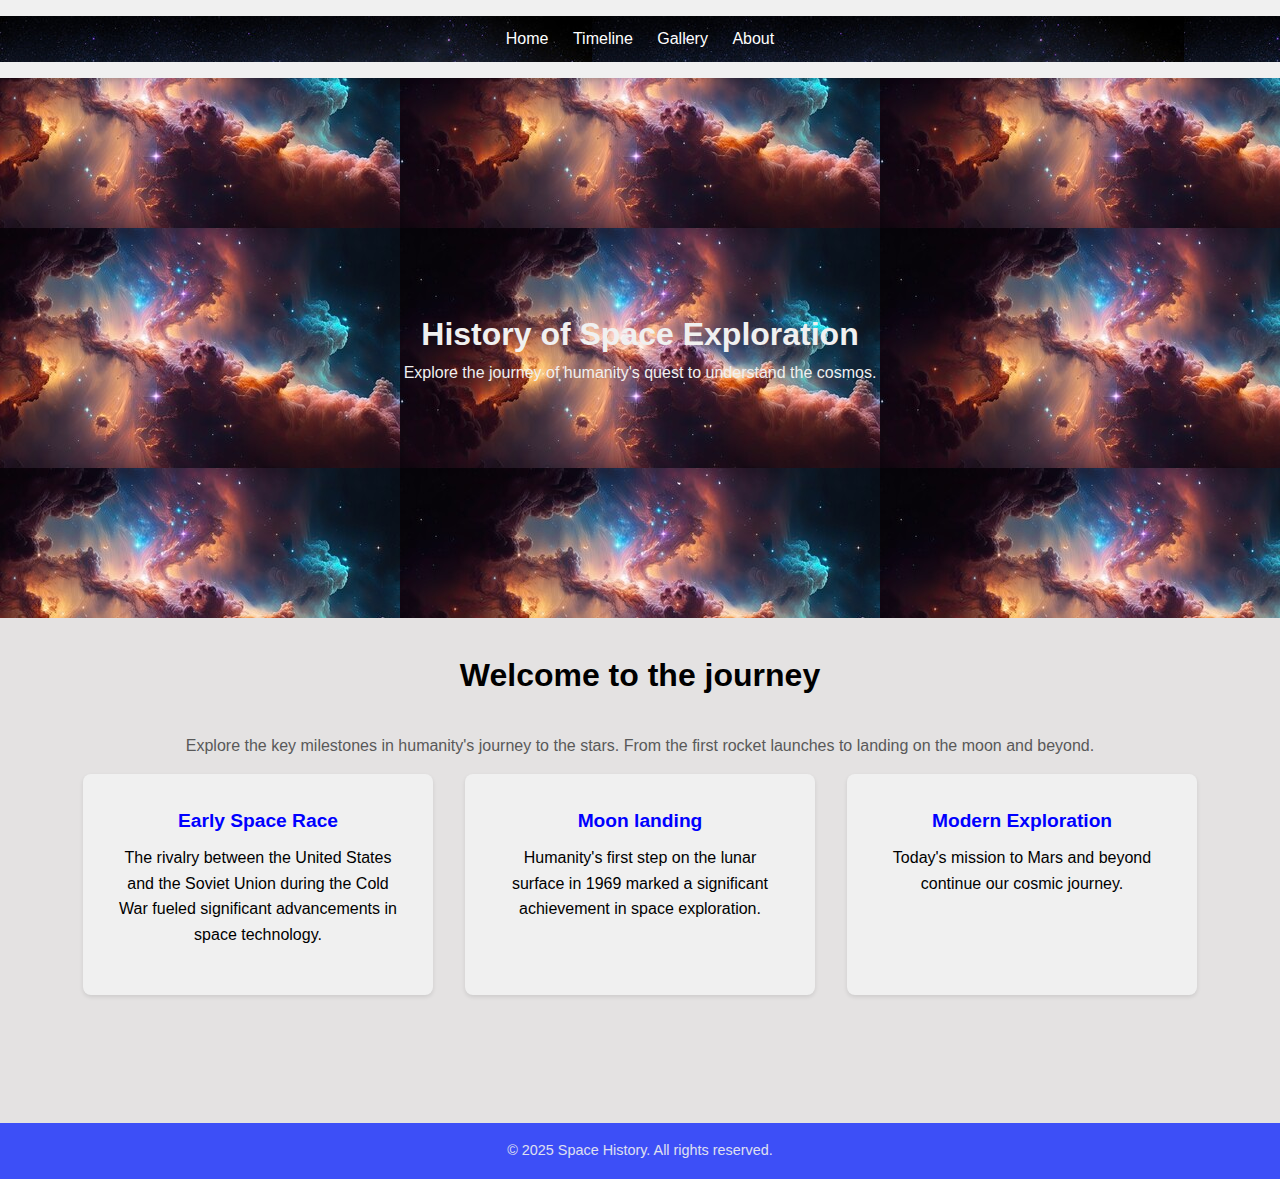
<file: Project 2.0/index.html>
<!DOCTYPE html>
<html lang="en">

<head>
    <meta charset="UTF-8">
    <meta name="viewport" content="width=device-width, initial-scale=1.0">
    <title>History of Space Exploration </title>
    <link rel="stylesheet" href="style.css">
</head>

<body>


    <header>
        <nav>
            <a href="index.html">Home</a>
            <a href="timeline.html">Timeline</a>
            <a href="gallery.html">Gallery</a>
            <a href="about.html">About</a>

        </nav>

    </header>

    <section class="hero">
        <div class="hero-content">
            <h1>History of Space Exploration</h1>
            <p>Explore the journey of humanity's quest to understand the cosmos.</p>
        </div>
    </section>

    <main class="container">
        <section class="intro-section">
            <h2>Welcome to the journey</h2>
            <p>Explore the key milestones in humanity's journey to the stars. From the first rocket launches to landing
                on the moon and beyond.</p>

            <div class="feature-cards">
                <div class="cards">
                    <h3>Early Space Race</h3>
                    <P>The rivalry between the United States and the Soviet Union during the Cold War fueled significant
                        advancements in space technology.</P>

                </div>
                <div class="cards">
                    <h3>Moon landing</h3>
                    <p>Humanity's first step on the lunar surface in 1969 marked a significant achievement in space
                        exploration.</p>
                </div>

                <div class="cards">
                    <h3>Modern Exploration</h3>
                    <p>Today's mission to Mars and beyond continue our cosmic journey.</p>
                </div>
            </div>
        </section>

    </main>

    <footer>
        <p>&copy; 2025 Space History. All rights reserved.</p>
    </footer>

</body>

</html>
</file>
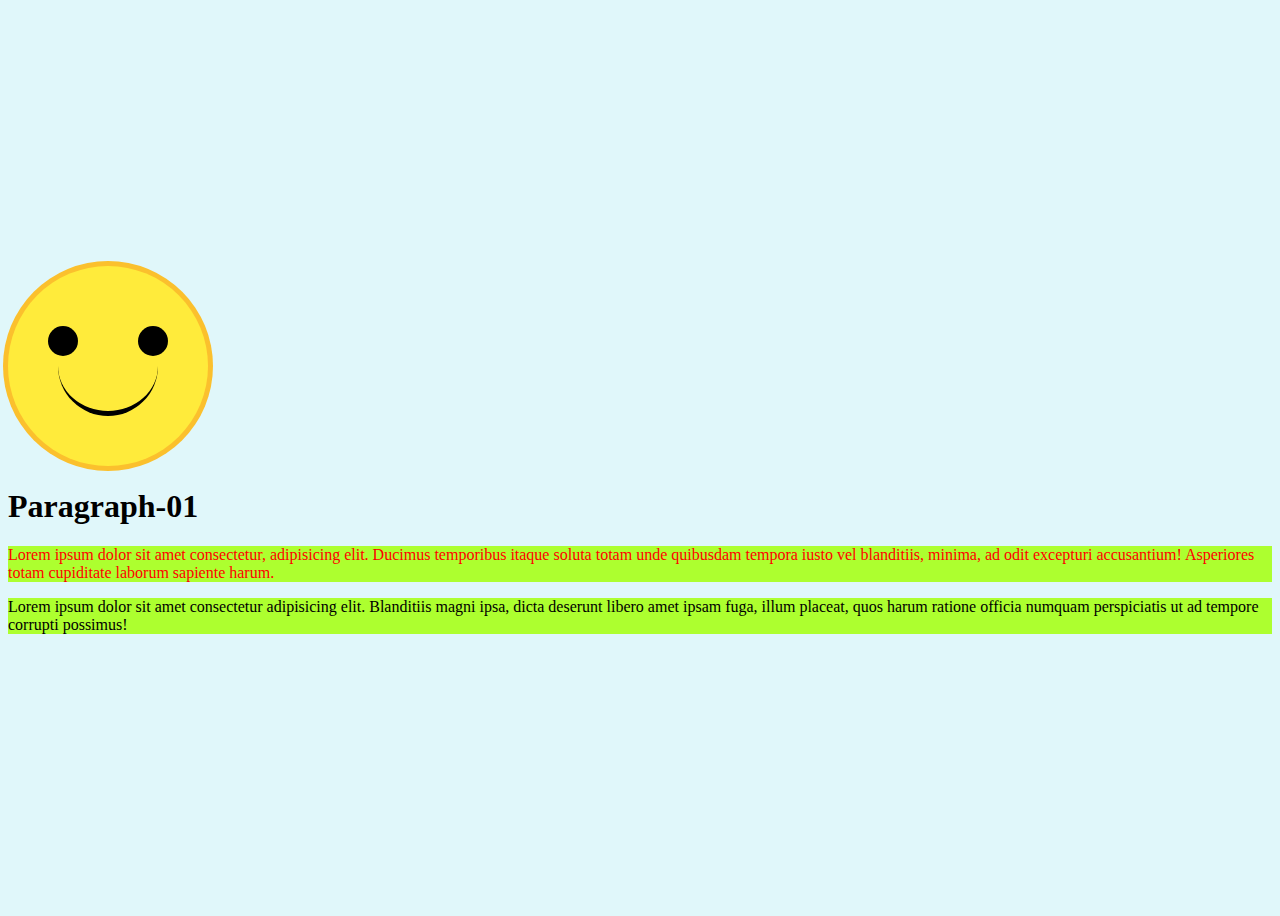
<file: Project2.0/index.html>
<!DOCTYPE html>
<html lang="en">
<head>
    <link rel="stylesheet"  href="style.css">
    <meta charset="UTF-8">
    <meta name="viewport" content="width=device-width, initial-scale=1.0">
    <title>Css working project</title>
</head>
<body>
    <main>
        <section>
            <div class="face">
                <div class="eye left"></div>
                <div class="eye right"></div>
                <div class="mouth"></div>
            </div>
        </section>
        <section>
            <h1>
                Paragraph-01

            </h1>
            <p id="first" class="all">
                Lorem ipsum dolor sit amet consectetur, adipisicing elit. 
                Ducimus temporibus itaque soluta totam unde quibusdam tempora iusto vel blanditiis,
                 minima, ad odit excepturi accusantium! Asperiores totam cupiditate laborum sapiente harum.
            </p>
           <p class="all">
            Lorem ipsum dolor sit amet consectetur adipisicing elit. Blanditiis magni ipsa, dicta deserunt
             libero amet ipsam fuga, illum placeat, quos harum ratione officia
             numquam perspiciatis ut ad tempore corrupti possimus!
            

            </p>
        </section>
    </main>
</body>
</html>
</file>
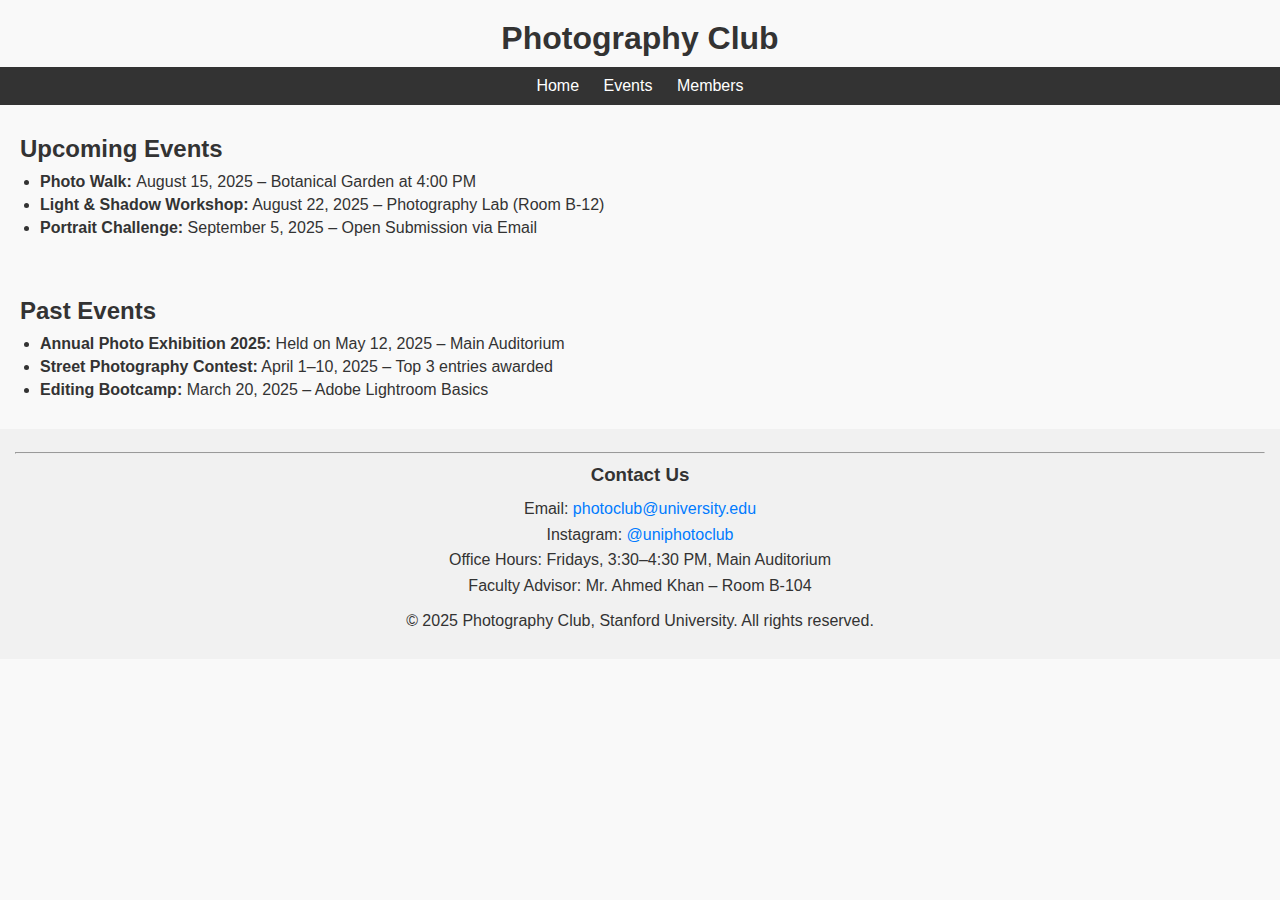
<file: Project 1.0/event.html>
<!DOCTYPE html>
<html lang="en">
<head>
    <meta charset="UTF-8">
    <meta name="viewport" content="width=device-width, initial-scale=1.0">
    <title>Photography Club Website</title>
    <link rel="stylesheet" href="style.css">

</head>
<body>

    <h1 id="event">Photography Club</h1>
    
    
    <nav id="links">
        <a href="home.html">Home</a> 
        <a href="event.html">Events</a> 
        <a href="Members.html">Members</a>
    </nav>

    <section>
        <h2> Upcoming Events</h2>
        <ul>
            <li><strong>Photo Walk: </strong>August 15, 2025 – Botanical Garden at 4:00 PM</li>
            <li><strong>Light & Shadow Workshop:</strong> August 22, 2025 – Photography Lab (Room B-12)</li>
            <li><strong>Portrait Challenge:</strong> September 5, 2025 – Open Submission via Email</li>
        </ul>
    </section>

  
    <section>
        <h2>Past Events</h2>
        <ul>
            <li><strong>Annual Photo Exhibition 2025:</strong> Held on May 12, 2025 – Main Auditorium</li>
            <li><strong>Street Photography Contest:</strong> April 1–10, 2025 – Top 3 entries awarded</li>
            <li><strong>Editing Bootcamp:</strong> March 20, 2025 – Adobe Lightroom Basics</li>
        </ul>
    </section>

  
    <footer>
        <hr>
        <h3> Contact Us</h3>
        <p>
             Email: <a href="mailto:photoclub@university.edu">photoclub@university.edu</a><br>
             Instagram: <a href="https://instagram.com/uniphotoclub" target="_blank">@uniphotoclub</a><br>
             Office Hours: Fridays, 3:30–4:30 PM, Main Auditorium<br>
             Faculty Advisor: Mr. Ahmed Khan – Room B-104
        </p>
        <p>&copy; 2025 Photography Club, Stanford University. All rights reserved.</p>
    </footer>

</body>
</html>
</file>
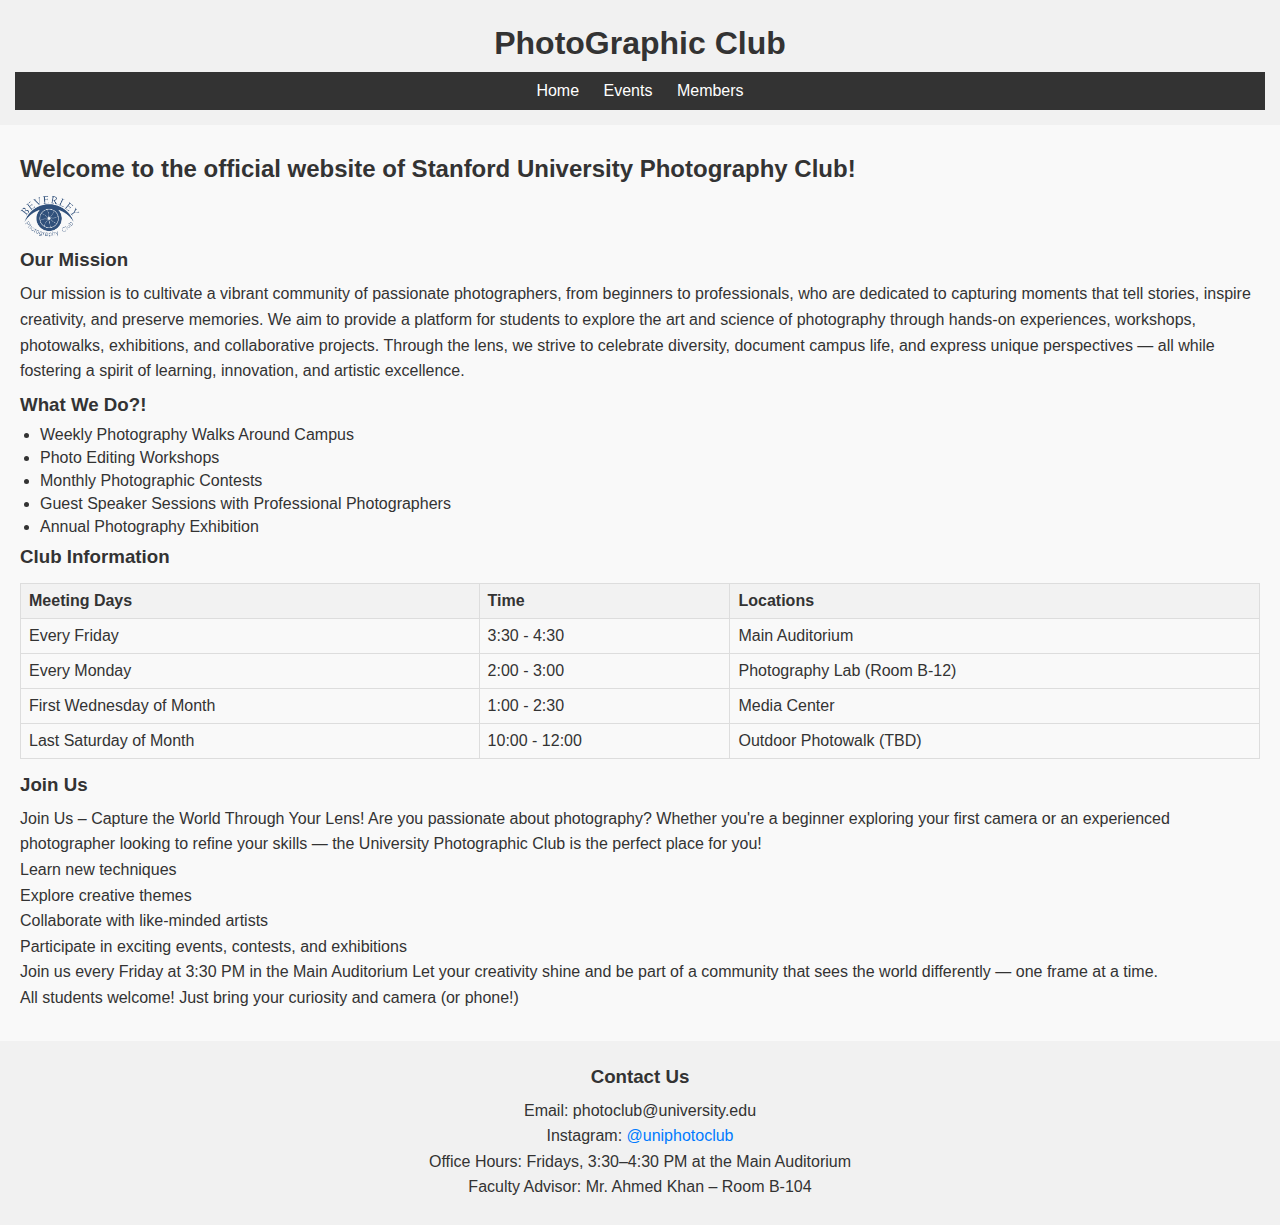
<file: Project 1.0/home.html>
<!DOCTYPE html>
<html lang="en">
<head>
    <meta charset="UTF-8">
    <meta name="viewport" content="width=device-width, initial-scale=1.0">
    <title>PhotoGraphic Club Website</title>
    <link rel="stylesheet" href="style.css">

</head>
<body>
    <header>
        <h1>PhotoGraphic Club</h1>
        <nav>
            <a href="home.html">Home</a>
            <a href="event.html">Events</a>
            <a href="Members.html">Members</a>
        </nav>
    </header>

    <main>
        <section>
            <h2 class="main-hiding">Welcome to the official website of Stanford University Photography Club!</h2>
            <img id="img" src="image.png" alt="logo">
            <h3>Our Mission</h3>
            <p>Our mission is to cultivate a vibrant community of passionate photographers, from beginners to professionals, who are dedicated to capturing moments that tell stories, inspire creativity, and preserve memories. We aim to provide a platform for students to explore the art and science of photography through hands-on experiences, workshops, photowalks, exhibitions, and collaborative projects.

            Through the lens, we strive to celebrate diversity, document campus life, and express unique perspectives — all while fostering a spirit of learning, innovation, and artistic excellence.</p>

            <h3>What We Do?!</h3>
            <ul>
                <li>Weekly Photography Walks Around Campus</li>
                <li>Photo Editing Workshops</li>
                <li>Monthly Photographic Contests</li>
                <li>Guest Speaker Sessions with Professional Photographers</li>
                <li>Annual Photography Exhibition</li>
            </ul>

            <h3>Club Information</h3>
            <table border="1">
                <tr>
                    <th>Meeting Days</th>
                    <th>Time</th>
                    <th>Locations</th>
                </tr>
                <tr>
                    <td>Every Friday</td>
                    <td>3:30 - 4:30</td>
                    <td>Main Auditorium</td>
                </tr>
                <tr>
                    <td>Every Monday</td>
                    <td>2:00 - 3:00</td>
                    <td>Photography Lab (Room B-12)</td>
                </tr>
                <tr>
                    <td>First Wednesday of Month</td>
                    <td>1:00 - 2:30</td>
                    <td>Media Center</td>
                </tr>
                <tr>
                    <td>Last Saturday of Month</td>
                    <td>10:00 - 12:00</td>
                    <td>Outdoor Photowalk (TBD)</td>
                </tr>
            </table>

            <h3>Join Us</h3>
            <p>Join Us – Capture the World Through Your Lens!  
            Are you passionate about photography? Whether you're a beginner exploring your first camera or an experienced photographer looking to refine your skills — the University Photographic Club is the perfect place for you!
<br>
             Learn new techniques  
            <br>
             Explore creative themes 
            <br> 
             Collaborate with like-minded artists  
            <br>
             Participate in exciting events, contests, and exhibitions  
<br>
            Join us every Friday at 3:30 PM in the Main Auditorium  
            Let your creativity shine and be part of a community that sees the world differently — one frame at a time.
<br>
             All students welcome! Just bring your curiosity and camera (or phone!)</p>
        </section>
    </main>

    <footer>
        <h3>Contact Us</h3>
        <p>
             Email: photoclub@university.edu <br>
             Instagram: <a href="https://instagram.com/uniphotoclub" target="_blank">@uniphotoclub</a><br>
             Office Hours: Fridays, 3:30–4:30 PM at the Main Auditorium<br>
             Faculty Advisor: Mr. Ahmed Khan – Room B-104
        </p>
    </footer>
</body>
</html>
</file>
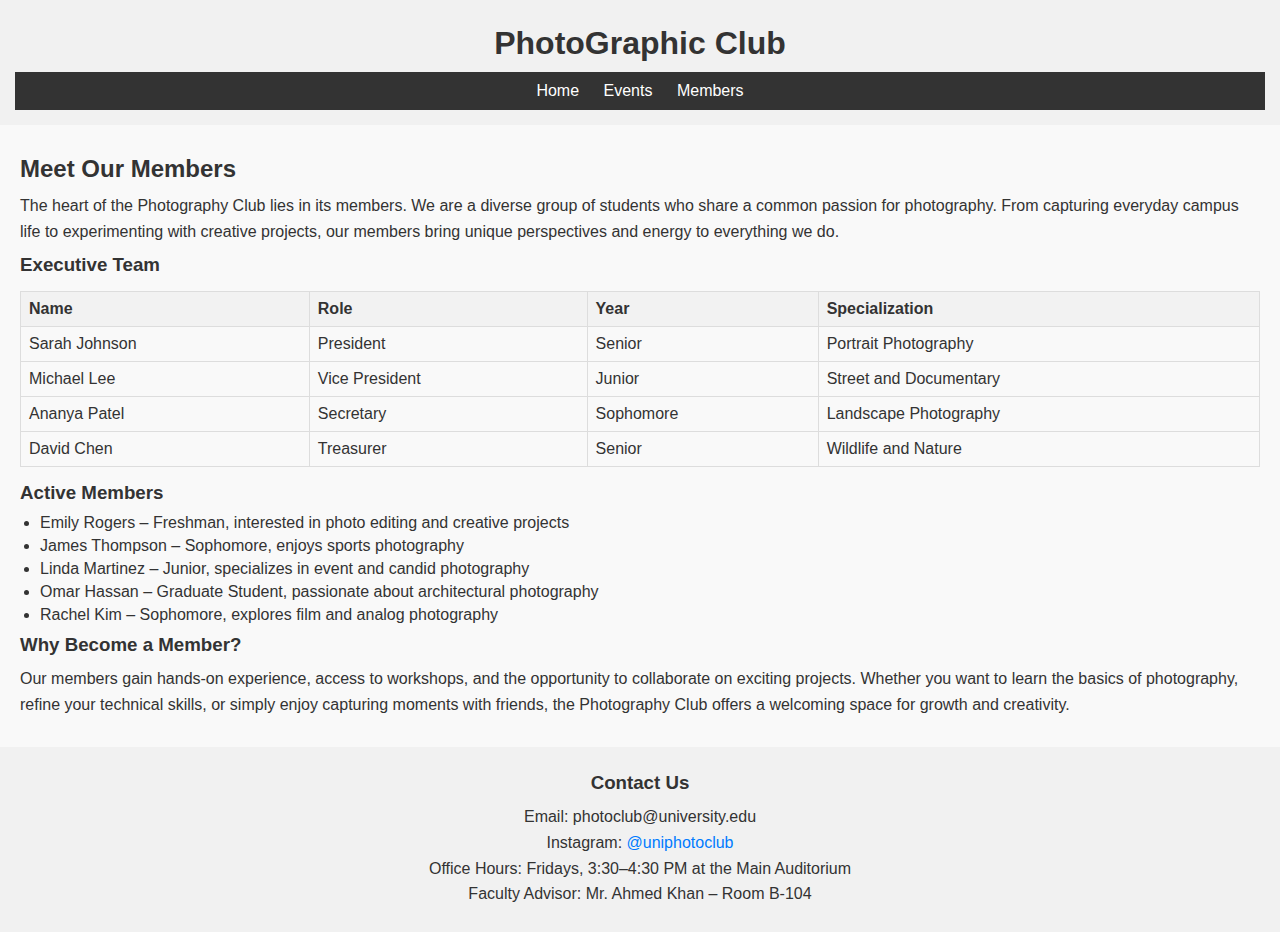
<file: Project 1.0/members.html>
<!DOCTYPE html>
<html lang="en">
<head>
    <meta charset="UTF-8">
    <meta name="viewport" content="width=device-width, initial-scale=1.0">
    <title>Photography Club Members</title>
    <link rel="stylesheet" href="style.css">

</head>
<body>
    <header>
        <h1>PhotoGraphic Club</h1>
        <nav>
            <a href="home.html">Home</a>
            <a href="event.html">Events</a>
            <a href="Members.html">Members</a>
        </nav>
    </header>

    <main>
        <section>
            <h2>Meet Our Members</h2>
            <p>The heart of the Photography Club lies in its members. We are a diverse group of students who share a common passion for photography. From capturing everyday campus life to experimenting with creative projects, our members bring unique perspectives and energy to everything we do.</p>

            <h3>Executive Team</h3>
            <table border="1">
                <tr>
                    <th>Name</th>
                    <th>Role</th>
                    <th>Year</th>
                    <th>Specialization</th>
                </tr>
                <tr>
                    <td>Sarah Johnson</td>
                    <td>President</td>
                    <td>Senior</td>
                    <td>Portrait Photography</td>
                </tr>
                <tr>
                    <td>Michael Lee</td>
                    <td>Vice President</td>
                    <td>Junior</td>
                    <td>Street and Documentary</td>
                </tr>
                <tr>
                    <td>Ananya Patel</td>
                    <td>Secretary</td>
                    <td>Sophomore</td>
                    <td>Landscape Photography</td>
                </tr>
                <tr>
                    <td>David Chen</td>
                    <td>Treasurer</td>
                    <td>Senior</td>
                    <td>Wildlife and Nature</td>
                </tr>
            </table>

            <h3>Active Members</h3>
            <ul>
                <li>Emily Rogers – Freshman, interested in photo editing and creative projects</li>
                <li>James Thompson – Sophomore, enjoys sports photography</li>
                <li>Linda Martinez – Junior, specializes in event and candid photography</li>
                <li>Omar Hassan – Graduate Student, passionate about architectural photography</li>
                <li>Rachel Kim – Sophomore, explores film and analog photography</li>
            </ul>

            <h3>Why Become a Member?</h3>
            <p>Our members gain hands-on experience, access to workshops, and the opportunity to collaborate on exciting projects. Whether you want to learn the basics of photography, refine your technical skills, or simply enjoy capturing moments with friends, the Photography Club offers a welcoming space for growth and creativity.</p>
        </section>
    </main>

    <footer>
        <h3>Contact Us</h3>
        <p>
            Email: photoclub@university.edu <br>
            Instagram: <a href="https://instagram.com/uniphotoclub" target="_blank">@uniphotoclub</a><br>
            Office Hours: Fridays, 3:30–4:30 PM at the Main Auditorium<br>
            Faculty Advisor: Mr. Ahmed Khan – Room B-104
        </p>
    </footer>
</body>
</html>
</file>
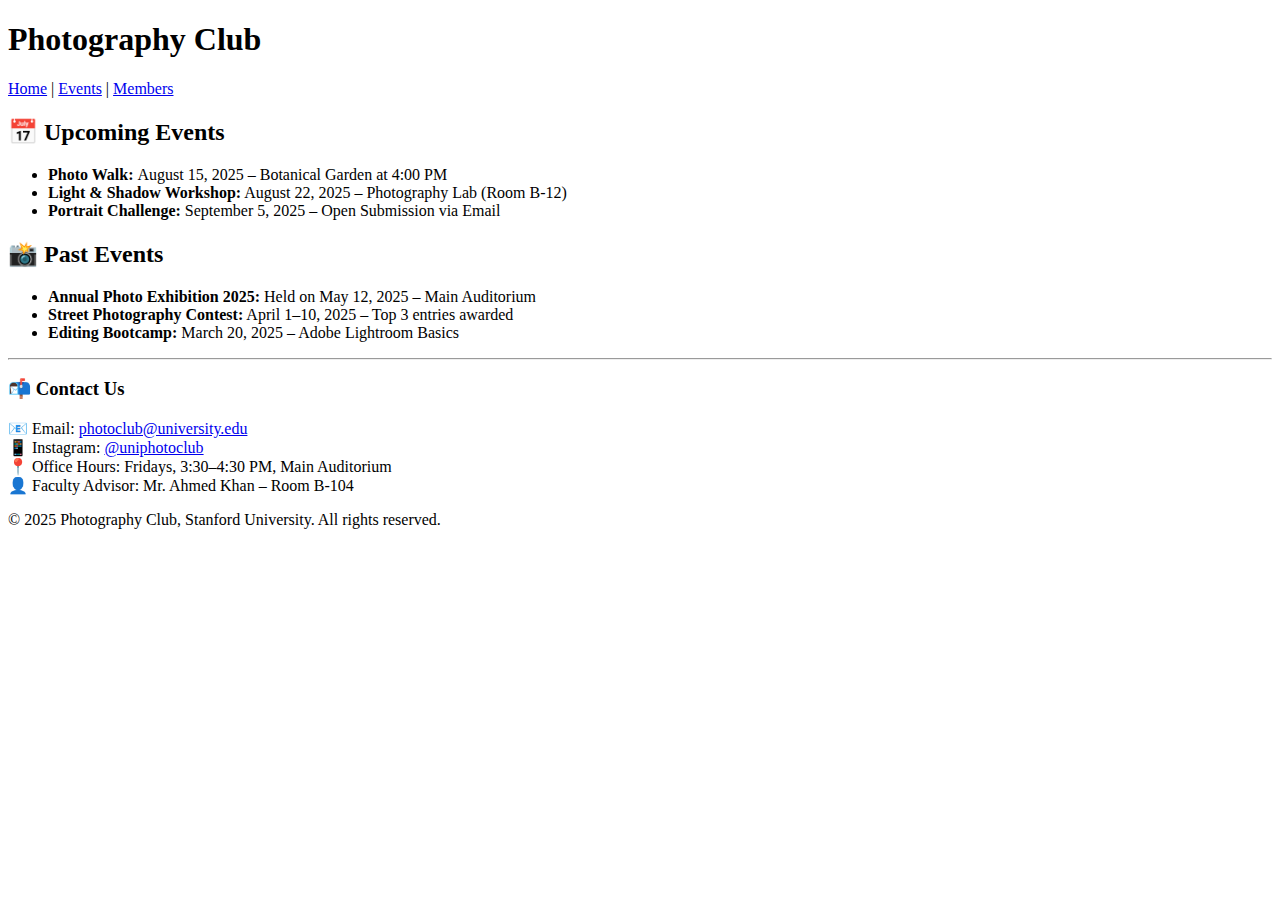
<file: Project1.0/event.html>
<!DOCTYPE html>
<html lang="en">
<head>
    <meta charset="UTF-8">
    <meta name="viewport" content="width=device-width, initial-scale=1.0">
    <title>Photography Club Website</title>
</head>
<body>

    <h1>Photography Club</h1>
    
    
    <nav>
        <a href="home.html">Home</a> |
        <a href="event.html">Events</a> |
        <a href="Members.html">Members</a>
    </nav>

    <section>
        <h2>📅 Upcoming Events</h2>
        <ul>
            <li><strong>Photo Walk: </strong>August 15, 2025 – Botanical Garden at 4:00 PM</li>
            <li><strong>Light & Shadow Workshop:</strong> August 22, 2025 – Photography Lab (Room B-12)</li>
            <li><strong>Portrait Challenge:</strong> September 5, 2025 – Open Submission via Email</li>
        </ul>
    </section>

  
    <section>
        <h2>📸 Past Events</h2>
        <ul>
            <li><strong>Annual Photo Exhibition 2025:</strong> Held on May 12, 2025 – Main Auditorium</li>
            <li><strong>Street Photography Contest:</strong> April 1–10, 2025 – Top 3 entries awarded</li>
            <li><strong>Editing Bootcamp:</strong> March 20, 2025 – Adobe Lightroom Basics</li>
        </ul>
    </section>

  
    <footer>
        <hr>
        <h3>📬 Contact Us</h3>
        <p>
            📧 Email: <a href="mailto:photoclub@university.edu">photoclub@university.edu</a><br>
            📱 Instagram: <a href="https://instagram.com/uniphotoclub" target="_blank">@uniphotoclub</a><br>
            📍 Office Hours: Fridays, 3:30–4:30 PM, Main Auditorium<br>
            👤 Faculty Advisor: Mr. Ahmed Khan – Room B-104
        </p>
        <p>&copy; 2025 Photography Club, Stanford University. All rights reserved.</p>
    </footer>

</body>
</html>
</file>
<file: Project 2.0/style.css>
:root {
    --color-primary: blue;
    --color-secondary: rgb(61, 79, 247);
    --color-dark: #000000;
    --color-light: #f0f0f0;
    --color-gray: #595959;
    --color-background: rgb(228, 226, 226);

    --font-main: 'Roboto', Arial, sans-serif;

    --space-xs: 0.5rem;
    --space-sm: 1rem;
    --space-md: 2rem;
    --space-lg: 4rem;

    --radius-sm: 4px;
    --radius-md: 8px;
    --radius-lg: 16px;


    --shadow-sm: 0 2px 4px rgba(0, 0, 0, 0.1);
    --shadow-md: 0 4px 8px rgba(0, 0, 0, 0.1);
    --shadow-lg: 0 8px 16px rgba(0, 0, 0, 0.1);
}


* {
    margin: 0;
    padding: 0;
    box-sizing: border-box;
}

body {
    font-family: var(--font-main);
    line-height: 1.6;
    color: var(--color-dark);
    background-color: var(--color-background);
}

header {
    background-color: var(--color-light);
    padding: var(--space-sm) 0;
    box-shadow: var(--shadow-sm);
    position: sticky;
    top: 0;
    z-index: 1000;
}

nav {
  background: #333;
  color: white;
  padding: 10px;
  background-image: url("image1.png");
  text-align: center;
  
}

nav a {
  color: white;
  margin: 0 10px;
  text-decoration: none;
}

nav a:hover {
    background-color: var(--color-primary);
    color: var(--color-light);
    transform: translateY(-2px);

}


.hero {
    height: 60vh;
    background-image: url("image.png");
    background-image: cover;
    background-position: center;
    display: flex;
    justify-content: center;
    ;
    align-items: center;
}

.hero-content {
    text-align: center;
    color: var(--color-light);
    padding: var(--space-md);
}

.container {
    padding: var(--space-md);
    margin: 0 auto;

}

.intro-section {
    text-align: center;
    margin-bottom: var(--space-lg);
}

.intro-section h2 {
    font-size: 2rem;
    color: var(--color-dark);
    margin-bottom: var(--space-md);
}

.intro-section p {

    color: var(--color-gray);
    margin: 0 auto var(--space-sm);
}

.feature-cards {
    display: flex;
    justify-content: center;
    gap: var(--space-md);
    margin-top: var(--shadow-md);
}

.cards {
    flex: 1;
    min-width: 250px;
    max-width: 350px;
    background-color: var(--color-light);
    border-radius: var(--radius-md);
    padding: var(--space-md);
    box-shadow: var(--shadow-sm);
    transition: all 0.3s ease;
}

.cards:hover {
    transform: translateY(-5px);
    box-shadow: var(--shadow-md);
}

.cards h3 {
    color: var(--color-primary);
    margin-bottom: var(--space-xs);
    font-size: 1.2rem;
}
.cards p {
    color: var(--color-dark);
}

footer {
    background-color: var(--color-secondary);
color: var(--color-light);
text-align: center;
padding: var(--space-sm) 0;
margin-top: var(--space-md);

}

footer p {
    font-size: 0.9rem;
    opacity: 0.9;
}
</file>
<file: Project2.0/style.css>
body {
  display: flex;
  justify-content: center;
  align-items: center;
  height: 100vh;
  background: #e0f7fa;
}

.face {
  width: 200px;
  height: 200px;
  background: #ffeb3b;
  border-radius: 50%;
  position: relative;
  box-shadow: 0 0 0 5px #fbc02d;
}

.eye {
  width: 30px;
  height: 30px;
  background: #000;
  border-radius: 50%;
  position: absolute;
  top: 60px;
}

.eye.left {
  left: 40px;
}

.eye.right {
  right: 40px;
}

.mouth {
  width: 100px;
  height: 50px;
  border-bottom: 5px solid #000;
  position: absolute;
  bottom: 50px;
  left: 50%;
  transform: translateX(-50%);
  border-radius: 0 0 50px 50px;
}


#first{
    color: red;
}

.all{
    background-color: greenyellow;
}
</file>
<file: Project 1.0/style.css>
body {
  font-family: Arial, sans-serif;
  margin: 0;
  padding: 0;
  background: #f9f9f9;
  color: #333;
}

h1, h2, h3, h4, h5, h6 {
  margin: 10px 0;
  font-weight: 600;
}

p {
  margin: 10px 0;
  line-height: 1.6;
}

a {
  color: #007bff;
  text-decoration: none;
}

img {
  width: 60px;
  height: auto;
  display: inline;
}


a:hover {
  text-decoration: underline;
}

ul, ol {
  margin: 10px 20px;
  padding: 0;
}

li {
  margin: 5px 0;
}

table {
  border-collapse: collapse;
  width: 100%;
  margin: 15px 0;
}

th, td {
  border: 1px solid #ddd;
  padding: 8px;
  text-align: left;
}

th {
  background: #f2f2f2;
}

button {
  background: #007bff;
  color: white;
  border: none;
  padding: 10px 15px;
  border-radius: 4px;
  cursor: pointer;
}

button:hover {
  background: #0056b3;
}

form {
  margin: 20px 0;
}

input, select, textarea {
  padding: 8px;
  border: 1px solid #ccc;
  border-radius: 4px;
  width: 100%;
  margin: 5px 0 15px;
}

img {
  max-width: 100%;
  height: auto;
  display: block;
}
#links{
    text-align: center;
}

#event{
    text-align: center;
    margin-top: 20px;
}
nav {
  background: #333;
  color: white;
  padding: 10px;
  
}

nav a {
  color: white;
  margin: 0 10px;
}

header, footer {
  background: #f1f1f1;
  padding: 15px;
  text-align: center;
}

section {
  padding: 20px;
}

article {
  margin: 20px 0;
  padding: 15px;
  background: white;
  border: 1px solid #ddd;
  border-radius: 4px;
}

aside {
  padding: 15px;
  background: #f7f7f7;
  border: 1px solid #ddd;
}

div {
  margin: 10px 0;
}
</file>
